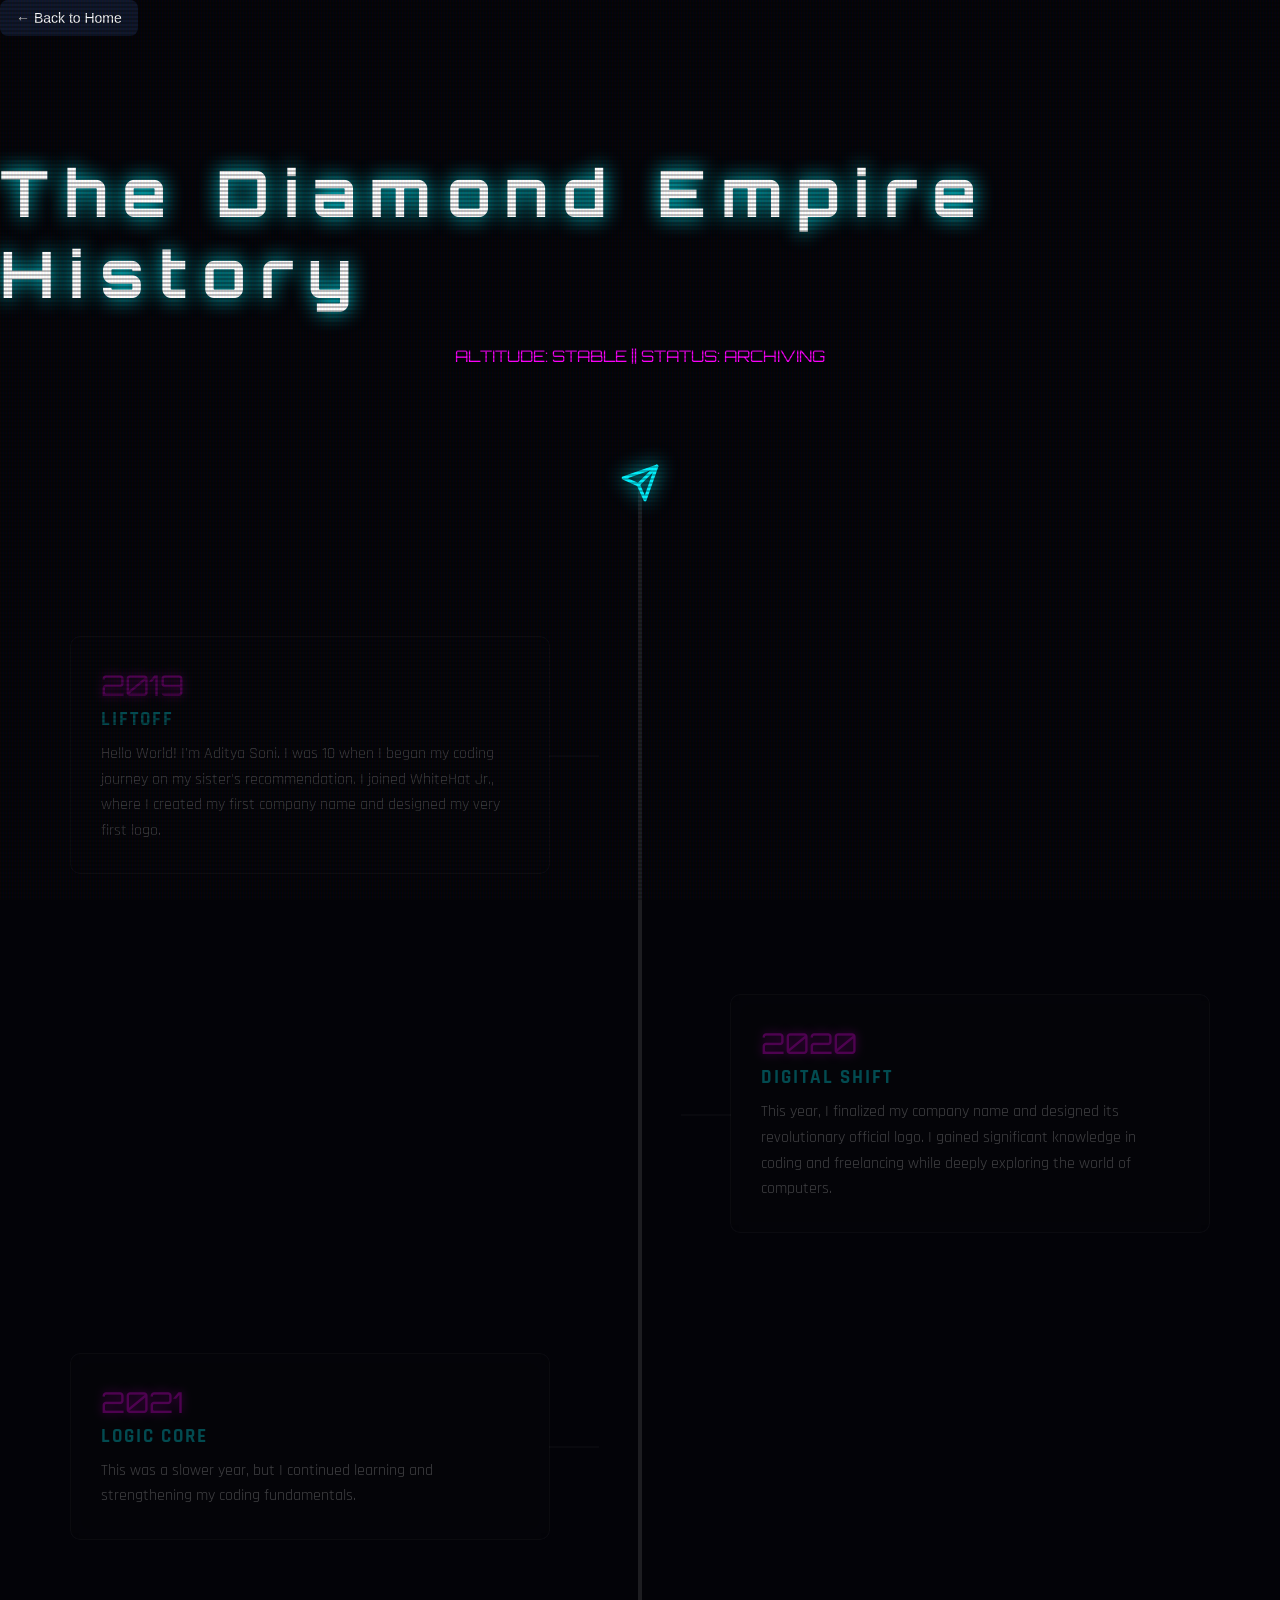
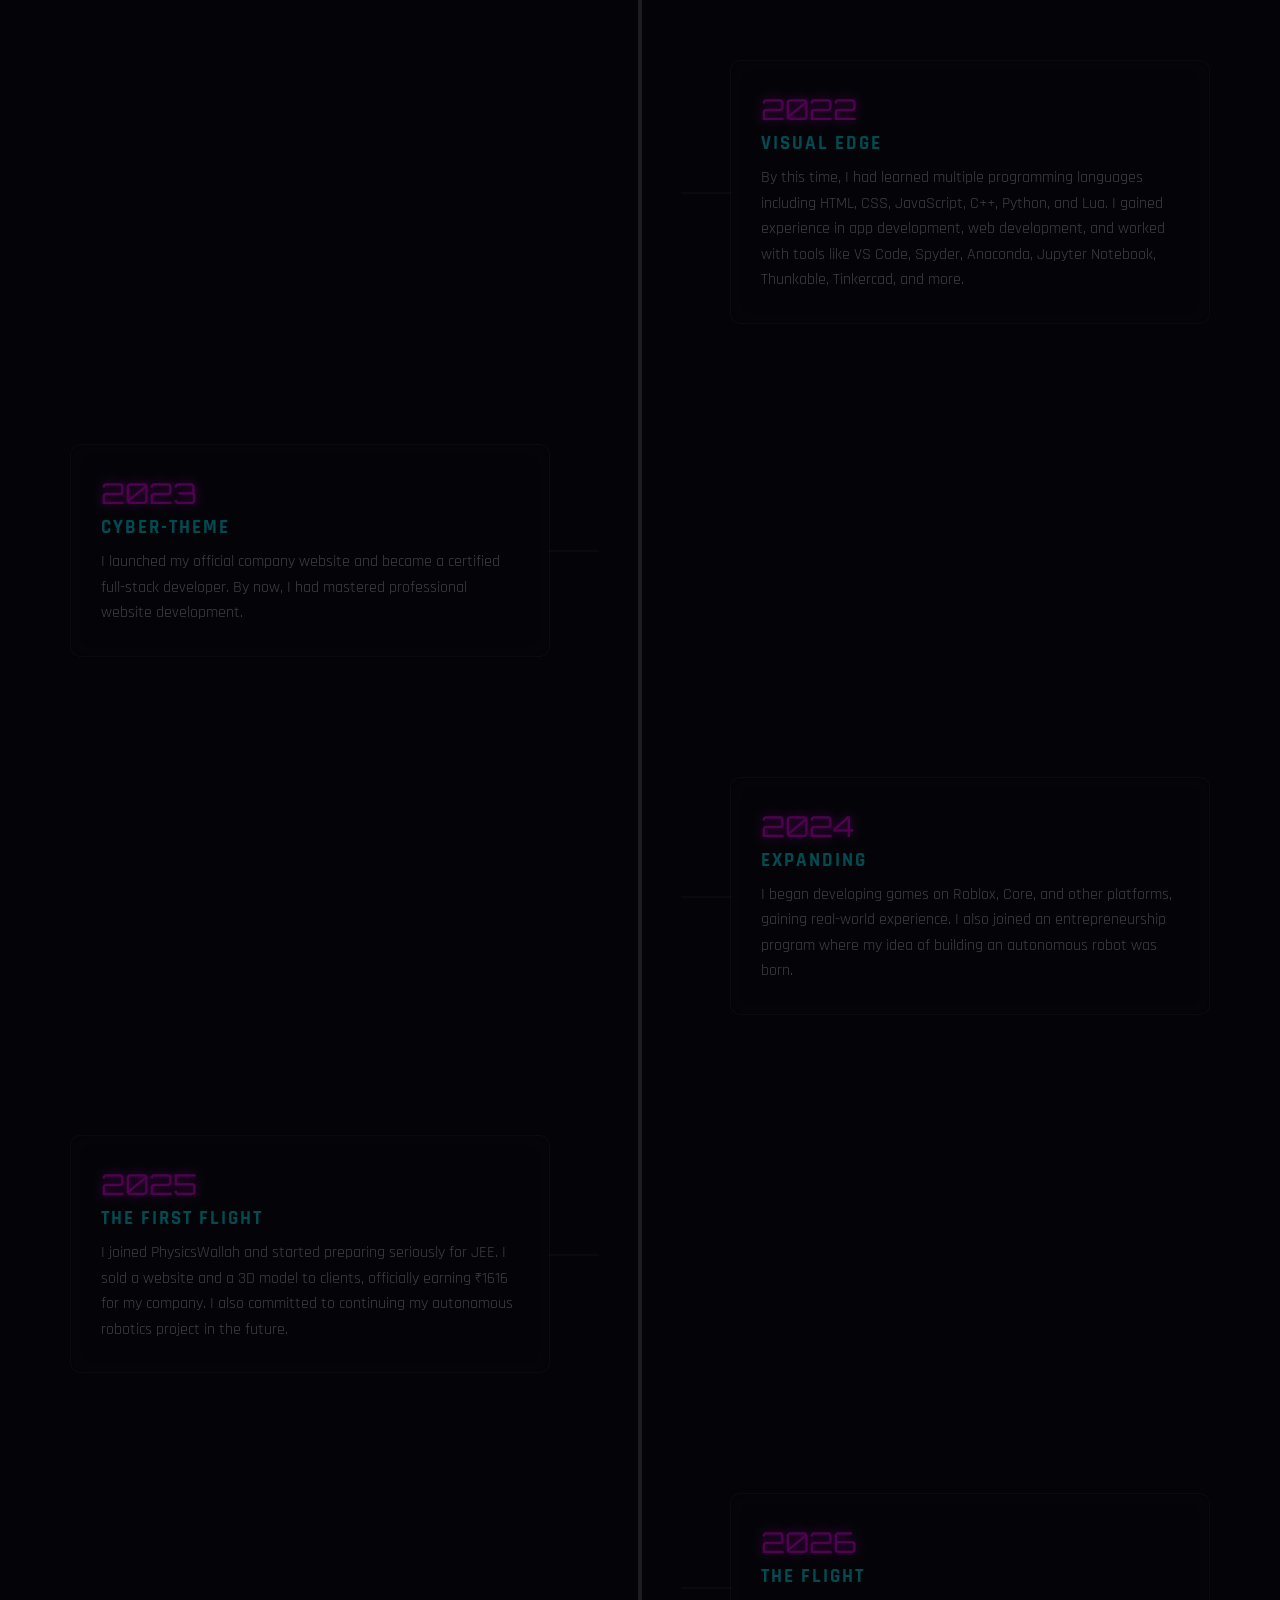
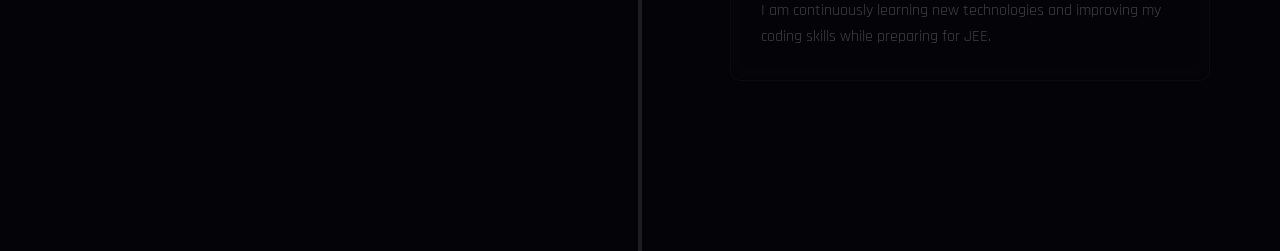
<file: timeline.html>
<!DOCTYPE html>
<html lang="en">
<head>
    <meta charset="UTF-8">
    <meta name="viewport" content="width=device-width, initial-scale=1.0">
    <title>The Diamond Empire History</title>
    <link href="https://fonts.googleapis.com/css2?family=Orbitron:wght@400;700&family=Rajdhani:wght@300;500;700&display=swap" rel="stylesheet">
    <style>
        :root {
            --bg-color: #030308;
            --neon-blue: #00f3ff;
            --neon-pink: #ff00ff;
            --glass: rgba(255, 255, 255, 0.03);
            --line-dim: rgba(255, 255, 255, 0.1);
        }

        * { margin: 0; padding: 0; box-sizing: border-box; }

        body {
            background-color: var(--bg-color);
            color: #fff;
            font-family: 'Rajdhani', sans-serif;
            overflow-x: hidden;
        }

        /* Scanline Effect */
        body::before {
            content: " ";
            position: fixed;
            top: 0; left: 0; width: 100%; height: 100%;
            background: linear-gradient(rgba(18, 16, 16, 0) 50%, rgba(0, 0, 0, 0.25) 50%), 
                        linear-gradient(90deg, rgba(255, 0, 0, 0.06), rgba(0, 255, 0, 0.02), rgba(0, 0, 255, 0.06));
            background-size: 100% 4px, 3px 100%;
            z-index: 100;
            pointer-events: none;
        }

        header {
            height: 50vh;
            display: flex;
            flex-direction: column;
            justify-content: center;
            align-items: center;
            font-family: 'Orbitron', sans-serif;
        }

        h1 {
            font-size: 4rem;
            letter-spacing: 15px;
            text-shadow: 0 0 20px var(--neon-blue);
            color: #fff;
            margin-bottom: 20px;
        }

        .container {
            position: relative;
            max-width: 1200px;
            margin: 0 auto;
            padding: 100px 0;
        }

        /* The Vertical Track */
        .main-track {
            position: absolute;
            top: 0; bottom: 0; left: 50%;
            width: 4px;
            background: var(--line-dim);
            transform: translateX(-50%);
        }

        #progress-fill {
            position: absolute;
            top: 0; left: 50%;
            width: 4px;
            height: 0%;
            background: linear-gradient(to bottom, var(--neon-blue), var(--neon-pink));
            transform: translateX(-50%);
            box-shadow: 0 0 20px var(--neon-blue);
            z-index: 2;
        }

        /* The Airplane */
        #airplane {
            position: absolute;
            left: 50%;
            top: 0;
            transform: translate(-50%, -50%);
            z-index: 10;
            filter: drop-shadow(0 0 10px var(--neon-blue));
            transition: transform 0.2s ease;
        }

        /* Milestone Styling */
        .milestone {
            position: relative;
            width: 100%;
            margin-bottom: 120px;
            display: flex;
            justify-content: center;
        }

        .content-box {
            width: 40%;
            padding: 30px;
            background: var(--glass);
            border: 1px solid var(--line-dim);
            border-radius: 10px;
            backdrop-filter: blur(10px);
            position: relative;
            transition: 0.5s;
            opacity: 0.3;
            transform: translateY(50px);
        }

        .milestone.left .content-box { margin-right: 55%; }
        .milestone.right .content-box { margin-left: 55%; }

        /* Connection Lines */
        .content-box::before {
            content: '';
            position: absolute;
            top: 50%;
            width: 50px;
            height: 2px;
            background: var(--line-dim);
            transition: 0.5s;
        }

        .milestone.left .content-box::before { right: -50px; }
        .milestone.right .content-box::before { left: -50px; }

        /* Active State */
        .milestone.active .content-box {
            opacity: 1;
            transform: translateY(0);
            border-color: var(--neon-blue);
            box-shadow: 0 0 25px rgba(0, 243, 255, 0.15);
        }

        .milestone.active .content-box::before {
            background: var(--neon-blue);
            box-shadow: 0 0 10px var(--neon-blue);
        }

        .year {
            font-family: 'Orbitron', sans-serif;
            font-size: 1.8rem;
            color: var(--neon-pink);
            margin-bottom: 5px;
            text-shadow: 0 0 10px var(--neon-pink);
        }

        h3 { color: var(--neon-blue); text-transform: uppercase; letter-spacing: 2px; }
        p { margin-top: 10px; color: #ccc; line-height: 1.6; }

        @media (max-width: 768px) {
            .main-track, #progress-fill, #airplane { left: 20px; }
            .milestone.left .content-box, .milestone.right .content-box {
                width: 80%;
                margin-left: 60px;
                margin-right: 0;
            }
            .milestone.left .content-box::before, .milestone.right .content-box::before {
                left: -40px;
                width: 40px;
            }
        }
    </style>
</head>
<body>
    <button onclick="window.location.href='index.html'"
  style="
    padding: 10px 16px;
    border: none;
    border-radius: 8px;
    background: #0f172a;
    color: white;
    font-size: 14px;
    cursor: pointer;
  ">
  ← Back to Home
</button>


    <header>
        <h1>The Diamond Empire History</h1>
        <p style="color: var(--neon-pink)">ALTITUDE: STABLE || STATUS: ARCHIVING</p>
    </header>

    <div class="container">
        <div class="main-track"></div>
        <div id="progress-fill"></div>
        
        <div id="airplane">
            <svg width="40" height="40" viewBox="0 0 24 24" fill="none" stroke="#00f3ff" stroke-width="2" stroke-linecap="round" stroke-linejoin="round">
                <path d="M22 2L11 13"></path>
                <polygon points="22 2 15 22 11 13 2 9 22 2"></polygon>
            </svg>
        </div>

        <div id="milestone-list"></div>
    </div>

    <script>
 const historyData = [
  { 
    year: "2019", 
    title: "Liftoff", 
    desc: "Hello World! I'm Aditya Soni. I was 10 when I began my coding journey on my sister's recommendation. I joined WhiteHat Jr., where I created my first company name and designed my very first logo." 
  },

  { 
    year: "2020", 
    title: "Digital Shift", 
    desc: "This year, I finalized my company name and designed its revolutionary official logo. I gained significant knowledge in coding and freelancing while deeply exploring the world of computers." 
  },

  { 
    year: "2021", 
    title: "Logic Core", 
    desc: "This was a slower year, but I continued learning and strengthening my coding fundamentals." 
  },

  { 
    year: "2022", 
    title: "Visual Edge", 
    desc: "By this time, I had learned multiple programming languages including HTML, CSS, JavaScript, C++, Python, and Lua. I gained experience in app development, web development, and worked with tools like VS Code, Spyder, Anaconda, Jupyter Notebook, Thunkable, Tinkercad, and more." 
  },

  { 
    year: "2023", 
    title: "Cyber-Theme", 
    desc: "I launched my official company website and became a certified full-stack developer. By now, I had mastered professional website development." 
  },

  { 
    year: "2024", 
    title: "Expanding", 
    desc: "I began developing games on Roblox, Core, and other platforms, gaining real-world experience. I also joined an entrepreneurship program where my idea of building an autonomous robot was born." 
  },

  { 
    year: "2025", 
    title: "The First Flight", 
    desc: "I joined PhysicsWallah and started preparing seriously for JEE. I sold a website and a 3D model to clients, officially earning ₹1616 for my company. I also committed to continuing my autonomous robotics project in the future." 
  },

  { 
    year: "2026", 
    title: "The Flight", 
    desc: "I am continuously learning new technologies and improving my coding skills while preparing for JEE." 
  }
];


        const list = document.getElementById('milestone-list');
        historyData.forEach((item, i) => {
            const side = i % 2 === 0 ? 'left' : 'right';
            list.innerHTML += `
                <div class="milestone ${side}" id="milestone-${i}">
                    <div class="content-box">
                        <div class="year">${item.year}</div>
                        <h3>${item.title}</h3>
                        <p>${item.desc}</p>
                    </div>
                </div>
            `;
        });

        const progressFill = document.getElementById('progress-fill');
        const airplane = document.getElementById('airplane');
        const milestones = document.querySelectorAll('.milestone');

        window.addEventListener('scroll', () => {
            const container = document.querySelector('.container');
            const scrollPercent = (window.scrollY - container.offsetTop + (window.innerHeight / 2)) / container.offsetHeight * 100;
            const clampedPercent = Math.max(0, Math.min(scrollPercent, 100));

            // Update Line & Airplane
            progressFill.style.height = clampedPercent + "%";
            airplane.style.top = clampedPercent + "%";
            
            // Rotation effect for the airplane
            const rotation = clampedPercent > 0.5 ? 180 : 0; 
            airplane.style.transform = `translate(-50%, -50%) rotate(${rotation}deg)`;

            // Activation logic
            milestones.forEach(m => {
                const rect = m.getBoundingClientRect();
                if(rect.top < window.innerHeight / 1.8) {
                    m.classList.add('active');
                } else {
                    m.classList.remove('active');
                }
            });
        });
    </script>
</body>
</html>
</file>
